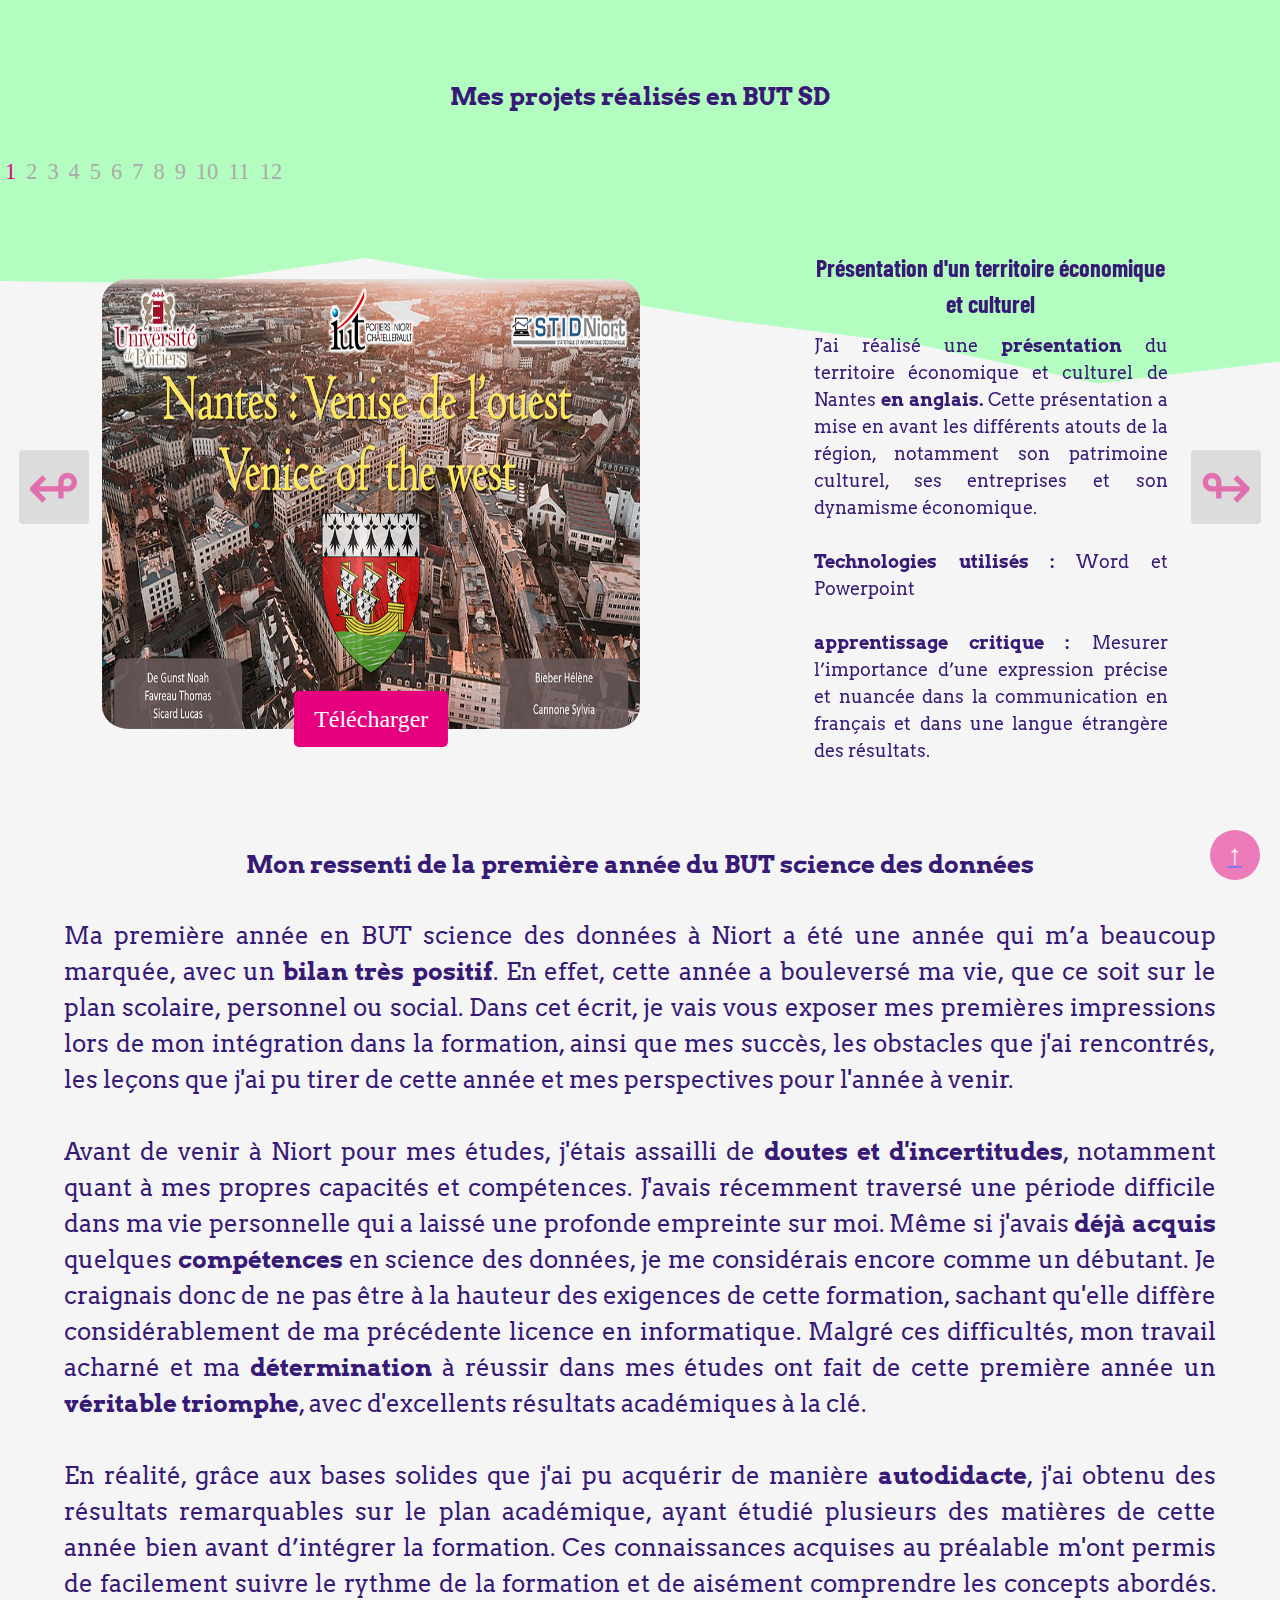
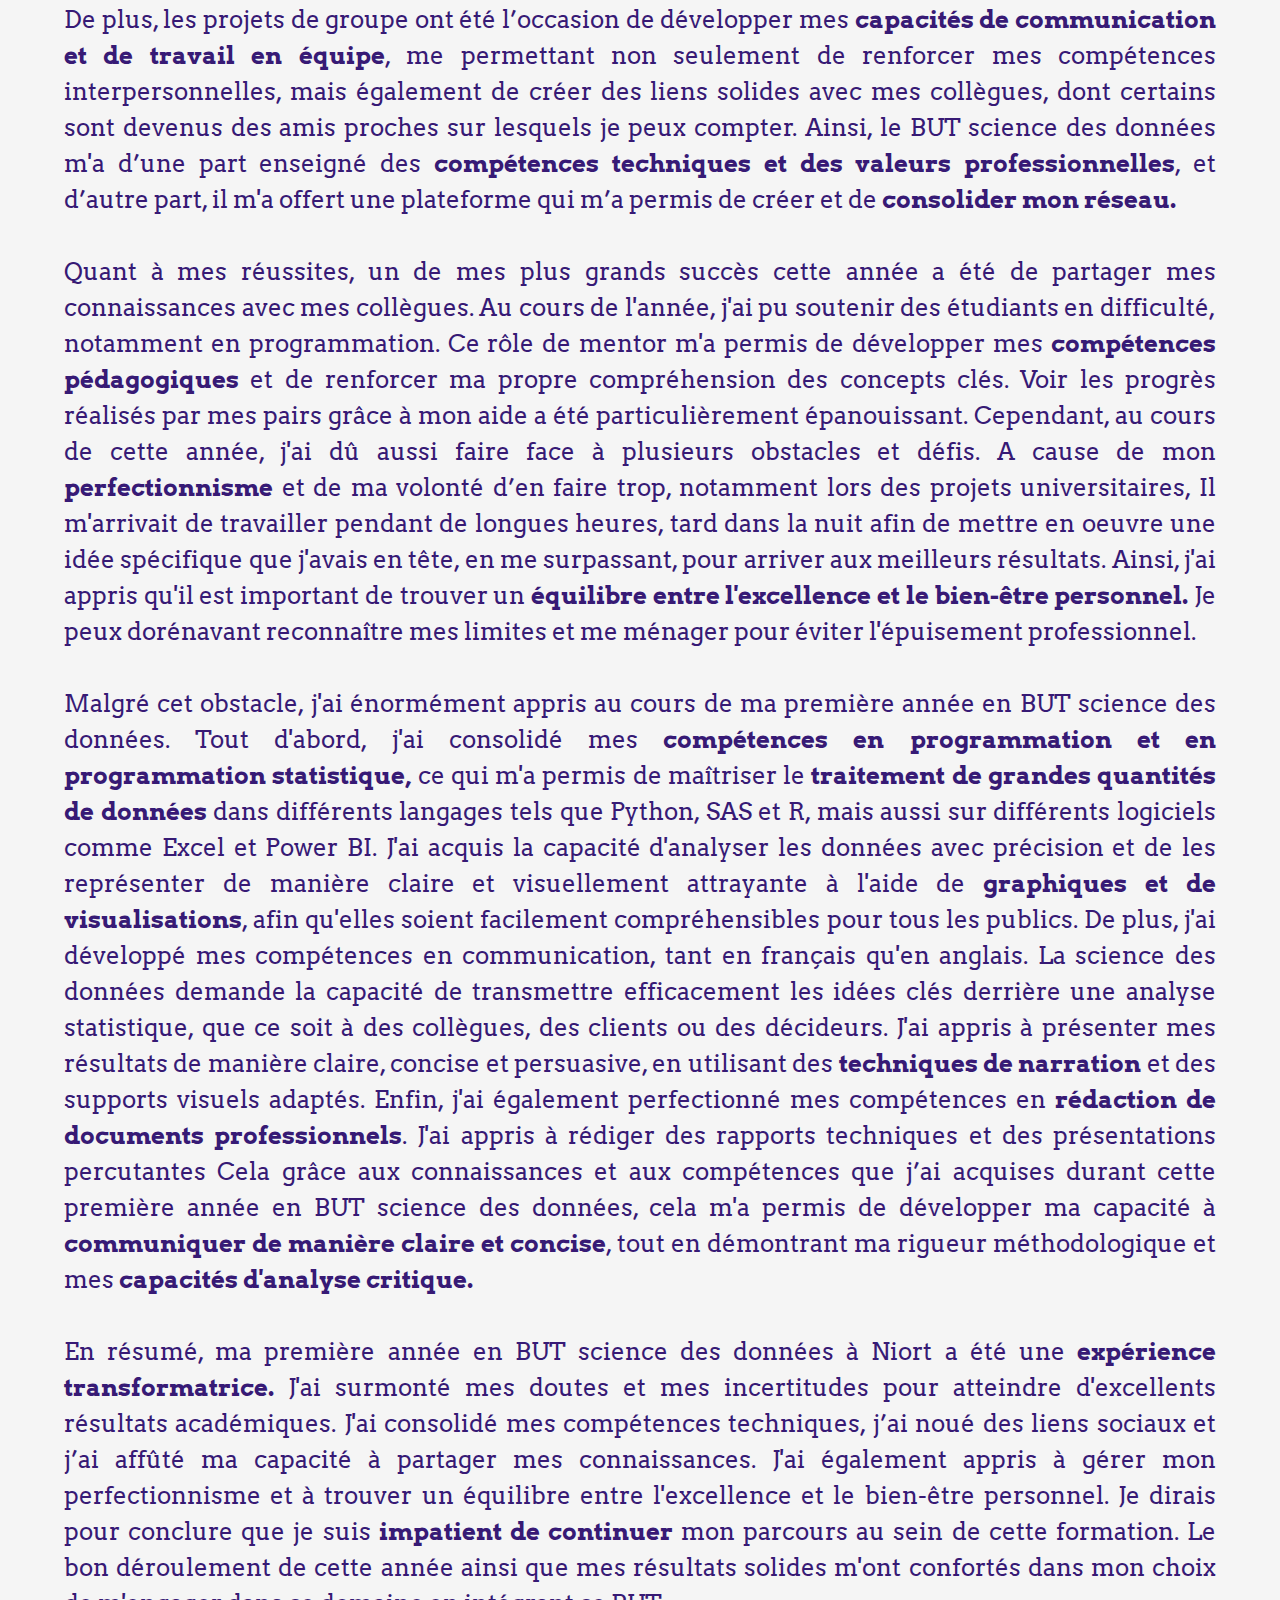
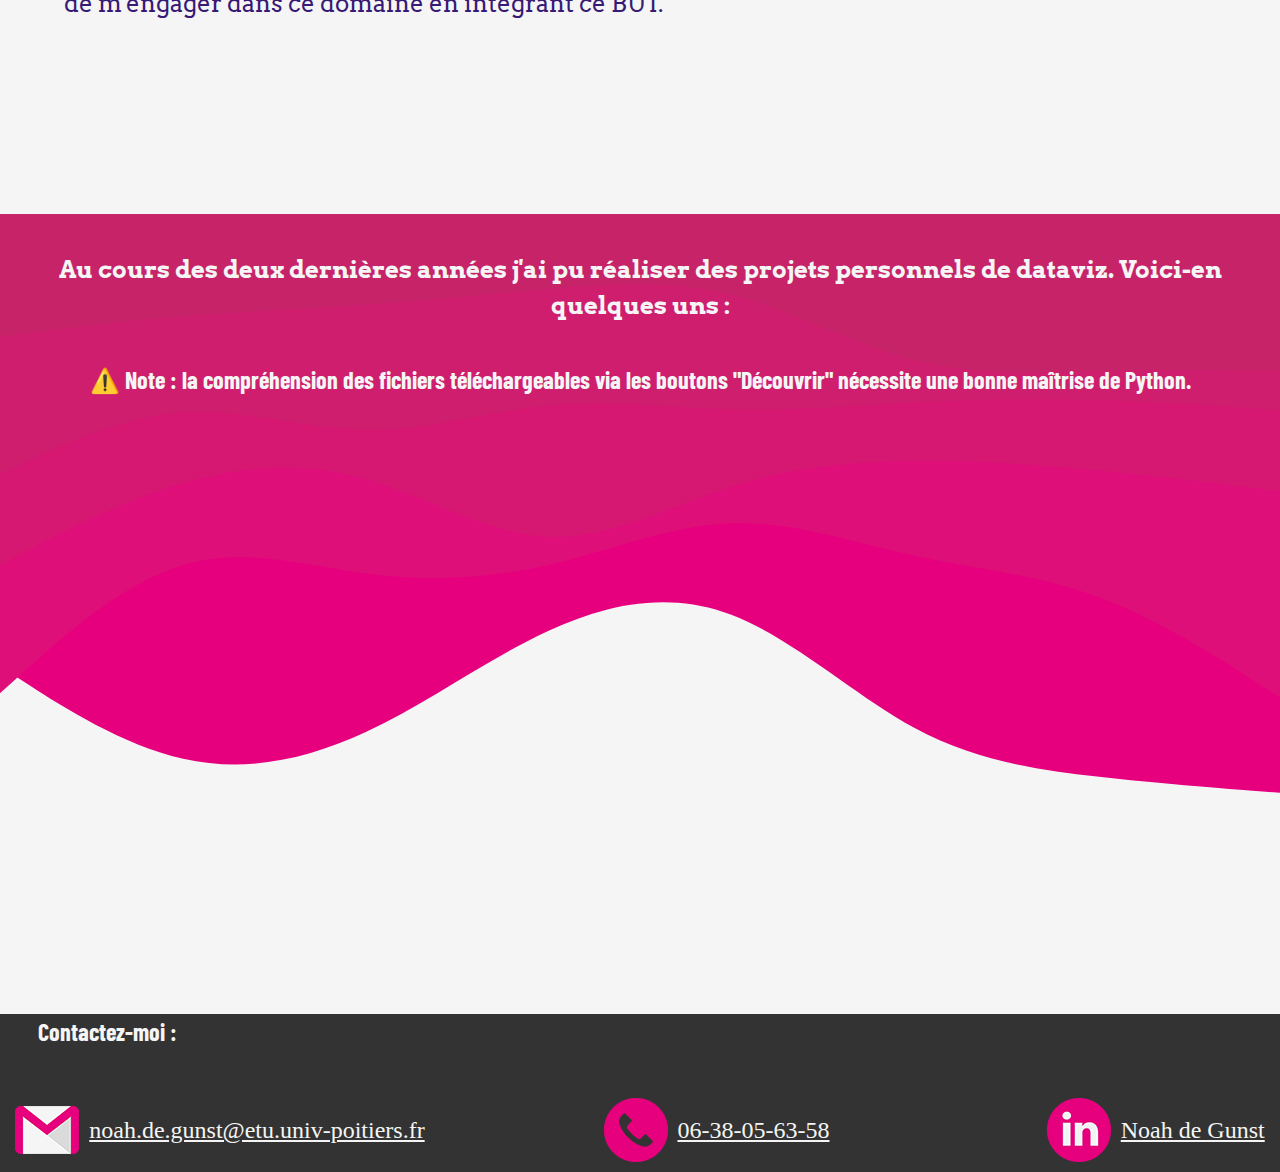
<file: annee1/page.html>
<!DOCTYPE html>
<html lang="fr">
<head>
    <meta charset="UTF-8">
    <title>Première année</title>
    <link rel="stylesheet" type="text/css" href="./../style.css">
	<link rel="icon" href="./../logo-favicon.png" type="image/x-icon">
    <link rel="preconnect" href="https://fonts.googleapis.com">
	<link rel="preconnect" href="https://fonts.gstatic.com" crossorigin>
	<link href="https://fonts.googleapis.com/css2?family=Dancing+Script:wght@400;500;700&display=swap" rel="preconnect">
	<script defer src="./../scripts/scroll-animation.js"></script>
	<script src="./../scripts/slideshow.js" defer></script>
	<script src="./../scripts/followMouse.js" defer></script>
	<script  src="./../scripts/sliderButton.js" defer></script>
	<script src="./../scripts/scroll-animation-submenu.js" defer></script>
</head>
<body>
	<div class="bg_green">
		<div class="head">
			<div class="scrollmenu">
			  <ul class="menulist">
				<li class="menulink"><a href="./../accueil.html">A propos de moi</a></li>
				<li class="menulink dropdown">
				  <a href="./page.html" class="dropbtn">Première année de BUT SD</a>
				  <div class="dropdown-content">
					<a href="#SAE" class="scroll-link">Projets universitaires</a>
					<a href="#annee1" class="scroll-link">Ressenti de la première année</a>
					<a href="#projetsperso" class="scroll-link">Projets personnels</a>
				  </div>
				</li>
				<li class="menulink dropdown">
					<a href="./../annee2/page.html" class="dropbtn">Deuxième année de BUT SD</a>
					<div class="dropdown-content">
						<a href="./../annee2/page.html#stage">Stage en Finlande</a>
						<a href="./../annee2/page.html#SAE2">Projets universitaires</a>
						<a href="./../annee2/page.html#annee2">Ressenti de l'année</a>
						<a href="./../annee2/page.html#projetsperso2-anchor">Projets personnels</a>
					</div>
				</li>
				<li class="menulink dropdown">
					<a href="./../annee3/page.html" class="dropbtn">Troisième année de BUT SD</a>
					<div class="dropdown-content">
						<a href="./../annee3/page.html#alternance">Mon Alternance</a>
						<a href="./../annee3/page.html#SAE3">Mes projets</a>
						<a href="./../annee3/page.html#annee3">Ressenti de l'année</a>
					</div>
				</li>
				<li class="menulink"><a class="button" href="./../cv.pdf">Télécharger mon CV</a></li>
			  </ul>
			</div>
		  </div>



	<section class="STID" id ="SAE">
		<H1>Mes projets réalisés en BUT SD</H1>

		<section class="carousel-wrapper">
			<div class="carousel" data-carousel>
				<button class="carousel-button prev" data-carousel-button="prev"> &#8619;</button>
				<button class="carousel-button next" data-carousel-button="next">&#8620;</button>
				<div class="slide-container">
					<ul data-slides>
						<li class="slide" data-active>
							<img src="./images/nantes.png" class="slide-image" alt="Présentation de Nantes">
							<div class="download-container">
								<a href="./fichiers/Présentation Nantes.pptx" download>Télécharger</a>
							  </div>
							<div class="slide-text">
								<h3>Présentation d'un territoire économique et culturel</h3>
								<p class="responsive-hide">J'ai réalisé une <b>présentation </b> du territoire économique et culturel de Nantes <b>en anglais.</b>
									Cette présentation a mise en avant les différents atouts de la région, notamment son patrimoine
									culturel, ses entreprises et son dynamisme économique. <br> <br>
									<b>Technologies utilisés : </b> Word et Powerpoint <br> <br>
									<b>apprentissage critique : </b> 
									Mesurer l’importance d’une expression précise et nuancée dans la communication en français et dans une langue
									étrangère des résultats.</p>
							</div>
					</li>					
					<li class="slide">
						<img src="./images/JsonACSV.png" class="slide-image" alt="Json à csv">
						<div class="download-container">
							<a href="./fichiers/transformerJsonToCsv.html" download>Télécharger</a>
						  </div>
						<div class="slide-text">
						  <h3>Gestion de fichiers</h3>
						  <p class="responsive-hide">J'ai créé un outil pour  <b>convertir des fichiers JSON en CSV</b>, ce qui a mis en valeur mes 
							compétences en informatique telles que la <b>maîtrise de la syntaxe des langages de programmation. </b> <br> <br>
							<b>Technologies utilisés : </b> Python, Jupyter Notebook, Pandas et Numpy <br> <br>
							<b>apprentissages critiques </b> : 
							<ul class="responsive-hide apprentisages">

								<li> Comprendre les structures algorithmiques de base et leur contexte d’usage. </li>
								<li>Réaliser que les sources de données ont des caractéristiques propres à considérer (variation, précision, mise à jour...).</li>
							</ul>
							</p>


						  </p>
						  
						</div>
					  </li>

					  <li class="slide">
						<img src="./images/TauxCroissanceVillePlotly.png" class="slide-image" alt="production en entreprise">
						<div class="download-container">
							<a href="./fichiers/La Seine Saint Denis de Gunst.pdf" download>Télécharger</a>
						  </div>
						<div class="slide-text">
						  <h3>Apprendre en situation la production de données en entreprise</h3>
						  <p class="responsive-hide">Ceci est une présentation d'une <b>analyse de données exploratoire </b> simple portant sur la population de la Seine-Saint-Denis sous forme de pdf<br> <br>
							<b>Technologies utilisés : </b> Python (Pandas, Numpy, Matplotlib, Seaborn et Plotly) et Word <br> <br>
							<b>apprentissages critiques : </b> 
							<ul class="responsive-hide apprentisages"> 
								<li> Identifier l’importance de contextualiser ses données.</li>
								<li> Comprendre les intérêts de la data visualisation et de l’infographie </li>								</li>
						</ul></p>

						  </p>
						  
						</div>
					  </li>

					  
					  <li class="slide">
						<img src="./images/questionnaire.png" class="slide-image" alt="questionnaire">
						<div class="download-container">
							<a href="./fichiers/Word questionnaire.pdf" download>Télécharger</a>
						  </div>
						<div class="slide-text">
						  <h3>Mise en œuvre d'une enquête</h3>
						  <p class="responsive-hide">Grâce à mes compétences acquises en cours, j'ai réalisé le <b>questionnaire d'une enquête </b> destiné aux étudiants afin de mieux connaître leurs habitudes quant au repas du midi.<br> <br>
							<b>Technologies utilisés : </b> Le sphinx <br> <br>
							<b>apprentissages critiques : </b> 
							<ul class="responsive-hide apprentisages"> 
								<li> Identifier l’importance de contextualiser ses données.</li>
								<li> Mesurer l’importance d’une expression précise et nuancée dans la communication en français. </li>								
						</ul></p>

						  </p>
						  
						</div>
					  </li>


					  <li class="slide">
						<img src="./images/analyse données.png" class="slide-image" alt="Analyse de données">
						<div class="download-container">
							<a href="./fichiers/SAE analyse exploratoire Chassé de Gunst.pdf" download>Télécharger</a>
						  </div>
						<div class="slide-text">
						  <h3>Tableau de données et analyse exploratoire simple</h3>
						  <p class="responsive-hide">Compte rendu des résultats d'une étude mené portant sur les étudiants niortais et l'utilisation de leurs portables. <br> <br>
							<b>Technologies utilisés : </b> Word et le Sphinx <br> <br>
							<b>apprentissages critiques : </b> 
							<ul class="responsive-hide apprentisages"> 
								<li> Comprendre l’intérêt des synthèses numériques et graphiques pour décrire une variable statistique.</li>
								<li> l’importance de mettre en évidence des résultats clés par l’utilisation d’indicateurs pertinents.</li>
						</ul></p>

						  </p>
						  
						</div>
					  </li>

					  <li class="slide">
						<img src="./images/reporting.gif" class="slide-image" alt="Json à csv">
						<div class="download-container">
							<a href="./fichiers/reporting Bonneau de Gunst.zip" download>Télécharger</a>
						  </div>
						<div class="slide-text">
						  <h3>Création d'un réporting</h3>
						  <p class="responsive-hide">Création d'un reporting permettant à un <b>étudiant en science des données </b> d'entrer ses notes
							pour que le logiciel <b>calcule précisément sa moyenne pondérée pour chacune des trois compétences. </b>
							Le logiciel indiquera alors si l'élève passe en deuxième année ou non. <br> <br>
							<b>Technologies utilisés : </b> Excel et VBA <br> <br>
							<b>apprentissages critiques : </b> 
							<ul class="responsive-hide apprentisages"> 
								<li> Connaître la syntaxe des langages et savoir l’utiliser.</li>
								<li> l’importance de mettre en évidence des résultats clés par l’utilisation d’indicateurs pertinents.</li>
						</ul></p>						  
						</div>
					  </li>

					  <li class="slide">
						<img src="./images/BDR.png" class="slide-image" alt="base de données">
						<div class="download-container">
							<a href="./fichiers/concep et imp BDR.zip" download>Télécharger</a>
						  </div>
						<div class="slide-text">
						  <h3>Conception et implémentation d'une base de données</h3>
						  <p class="responsive-hide">Création d'une <b>interface graphique </b>permettant de créer et alimenter une base de données
							puis d'exécuter des <b>requêtes SQL </b>sur cette base de données. <br> <br>
							<b>Technologies utilisés : </b> Python (Tkinter et Pandas) et SQL <br> <br>
							<b>apprentissages critiques : </b> 
							<ul class="responsive-hide apprentisages"> 
								<li> Correctement interpréter et prendre en compte le besoin du commanditaire ou du client.</li>
								<li> Réaliser que les sources de données ont des caractéristiques propres à considérer.</li>
								<li>Prendre conscience de l’intérêt de la programmation.</li>
						</ul></p>						  
						</div>
					  </li>

					  <li class="slide">
						<img src="./images/régression données réelles.png" class="slide-image" alt="base de données">
						<div class="download-container">
							<a href="./fichiers/Rapport SAE regression linéaire de Gunst.pdf" download>Télécharger</a>
						  </div>
						<div class="slide-text">
						  <h3>Régression linéaire sur données réelles</h3>
						  <p class="responsive-hide">J'ai effectué une <b>prédiction des prix</b> de maisons situés en Nouvelle-Aquitaine
							en utilisant mes cours de <b> régression linéaire</b> et un <b>arbre de décision.</b> <br> <br>
							<b>Technologies utilisés : </b> Python et R <br> <br>
							<b>apprentissages critiques : </b> 
							<ul class="responsive-hide apprentisages"> 
								<li>Prendre conscience de l’intérêt de la programmation.</li>
								<li>Mesurer l’importance de mettre en évidence des résultats clés par l’utilisation d’indicateurs pertinents.</li>
								<li>Comprendre l’intérêt des synthèses numériques et graphiques pour décrire une variable statistique.</li>
						</ul></p>						  
						</div>
					  </li>

					  <li class="slide">
						<img src="./images/indicateurs de performances.png" class="slide-image" alt="concours dataviz">
						<div class="download-container">
							<a href="./fichiers/SAE indicateurs perfo.pdf" download>Télécharger</a>
						  </div>
						<div class="slide-text">
						  <h3>Construction et présentation d’indicateurs de performances</h3>
						  <p class="responsive-hide"> Afin de mettre en valeurs mes <b>compétences en économie et en gestion </b>,
							j'ai été mené à analyser l'évolution de la comptabilité du laboratoire science et nature. </b> <br> <br>
							
							<b>Technologies utilisés : </b> Excel et Word <br> <br>
							<b>apprentissages critiques : </b>
							<ul class="responsive-hide apprentisages"> 
								<li>Mesurer l’importance de mettre en évidence des résultats clés par l’utilisation d’indicateurs pertinents.</li>
								<li>Comprendre l’intérêt des synthèses numériques et graphiques pour décrire une variable statistique.</li>
							</ul></p>						  
						</div>
					  </li>
						
					  <li class="slide">
						<img src="./images/echantillonage.png" class="slide-image" alt="base de données">
						<div class="download-container">
							<a href="./fichiers/rapport echantillonage de Gunst.pdf" download>Télécharger</a>
						  </div>
						<div class="slide-text">
						  <h3>Echantillonnage et estimation</h3>
						  <p class="responsive-hide">J'ai effectué une <b>estimation de la population </b>de la région Normande en tirant 
							un <b>échantillon</b>  de communes. <br> <br>
							<b>Technologies utilisés : </b> R, Excel et SAS <br> <br>
							<b>apprentissages critiques : </b> 
							<ul class="responsive-hide apprentisages"> 
								<li>Prendre conscience de l’intérêt de la programmation.</li>
								<li>Mesurer l’importance de mettre en évidence des résultats clés par l’utilisation d’indicateurs pertinents.</li>
								<li>Comprendre l’intérêt des synthèses numériques et graphiques pour décrire une variable statistique.</li>
						</ul></p>						  
						</div>
					  </li>

					  <li class="slide">
						<img src="./images/concours dataviz.png" class="slide-image" alt="concours dataviz">
						<div class="download-container">
							<a href="./fichiers/CONCOURS DATAVIZ - Julian Noah Victor Quentin AxelD.pdf" download>Télécharger</a>
						  </div>
						<div class="slide-text">
						  <h3>concours Dataviz</h3>
						  <p class="responsive-hide">Lors du concours dataviz, j'ai crée un dashboard interactif à partir de données de la SNCF. Le dataviz a été classé <b>premier du departement science des données de Niort. </b> <br> <br>
							
							<b>Technologies utilisés : </b> Power BI <br> <br>
							<b>apprentissages critiques : </b>
							<ul class="responsive-hide apprentisages"> 
								<li>Comprendre les intérêts de la data visualisation et de l’infographie.</li>
								<li>Mesurer l’importance de mettre en évidence des résultats clés par l’utilisation d’indicateurs pertinents.</li>
						</ul></p>						  
						</div>
					  </li>

					  <li class="slide">
						<img src="./images/reporting et dataviz.png" class="slide-image" alt="concours dataviz">
						<div class="download-container">
							<a href="./fichiers/SAE Chasse Dagnaud de Gunst Shaaban.zip" download>Télécharger</a>
						  </div>
						<div class="slide-text">
						  <h3>Analyse de données, Reporting et Datavisualisation</h3>
						  <p class="responsive-hide">Le dernier projet de première année de BUT Science des données était un projet de groupe. En appliquant la <b>méthode scrum</b>,
							nous avons créées une application <b>facilitant le recrutement du groupe IMA.  </b> <br> <br>
							
							<b>Technologies utilisés : </b> Excel et VBA <br> <br>
							<b>apprentissages critiques : </b>
							<ul class="responsive-hide apprentisages"> 
								<li>Correctement interpréter et prendre en compte le besoin du commanditaire ou du client.</li>
								<li>Comprendre les intérêts de la data visualisation et de l’infographie.</li>
								<li>Lors de la restitution des résultats, mesurer l’importance d’expliciter également la démarche suivie.</li>
								<li>Mesurer l’importance de mettre en évidence des résultats clés par l’utilisation d’indicateurs pertinents.</li>
						</ul></p>						  
						</div>
					  </li>
					</ul>
				</div>
				<div class="page-numbers">
				  </div>
			</div>
		</section>
	</section>
</div>

<section id="annee1">

	<h1>Mon ressenti de la première année du BUT science des données</h1>


	<p>
		Ma première année en BUT science des données à Niort a été une année qui m’a 
		beaucoup marquée, avec un <b>bilan très positif</b>.
		En effet, cette année a bouleversé ma vie, que ce soit sur le plan scolaire, 
		personnel ou social. Dans cet écrit, je vais vous exposer mes premières impressions lors de mon intégration dans la formation,
		ainsi que mes succès, les obstacles que j'ai rencontrés, les leçons que j'ai pu tirer de cette année et mes perspectives 
		pour l'année à venir.

		<br> <br>

		Avant de venir à Niort pour mes études, j'étais assailli de <b>doutes et d'incertitudes</b>,
		notamment quant à mes propres capacités et compétences. 
		J'avais récemment traversé une période difficile dans ma vie personnelle qui a laissé une profonde empreinte  sur moi.
		Même si j'avais <b>déjà acquis</b> quelques <b>compétences</b> en science des données, 
		je me considérais encore comme un débutant. Je craignais donc de ne pas être à la hauteur des exigences de cette formation,
		sachant qu'elle diffère considérablement de ma précédente licence en informatique. Malgré ces difficultés, 
		mon travail acharné et ma <b>détermination</b> à réussir dans mes études ont fait de cette première année 
		un <b>véritable triomphe</b>, avec d'excellents résultats académiques à la clé.

		<br> <br>

		En réalité, grâce aux bases solides que j'ai pu acquérir de manière <b>autodidacte</b>, 
		j'ai obtenu des résultats remarquables sur le plan académique, ayant étudié plusieurs des matières de cette 
		année bien avant d’intégrer la formation. Ces connaissances acquises au préalable m'ont permis de facilement suivre 
		le rythme de la formation et de aisément comprendre les concepts abordés. 
		De plus, les projets de groupe ont été l’occasion de développer  mes <b>capacités de communication
		et de travail en équipe</b>, me permettant non seulement de renforcer mes compétences interpersonnelles, 
		mais également de créer des liens solides avec mes collègues, dont certains sont devenus des amis proches sur 
		lesquels je peux compter. Ainsi, le BUT science des données m'a d’une part enseigné des <b>compétences techniques et des 
		valeurs professionnelles</b>, et d’autre part, 
		il m'a offert une plateforme qui m’a permis de créer et de <b>consolider mon réseau.</b>  

		<br><br>

		Quant à mes réussites, un de mes plus grands succès cette année a été de partager mes connaissances avec mes collègues. 
		Au cours de l'année, j'ai pu soutenir des étudiants en difficulté, notamment en programmation. 
		Ce rôle de mentor m'a permis de développer mes <b>compétences pédagogiques</b> 
		et de renforcer ma propre compréhension des concepts clés. 
		Voir les progrès réalisés par mes pairs grâce à mon aide a été particulièrement épanouissant. 
		Cependant, au cours de cette année, j'ai dû aussi faire face à plusieurs obstacles et défis. 
		A cause de mon <b>perfectionnisme</b> et de ma volonté d’en faire trop, notamment lors des projets universitaires, 
		Il m'arrivait de travailler pendant de longues heures, tard dans la nuit afin de mettre en oeuvre une idée 
		spécifique que j'avais en tête, en me surpassant, pour arriver aux meilleurs résultats. 
		Ainsi, j'ai appris qu'il est important de trouver un <b>équilibre entre l'excellence et le bien-être personnel.</b> 
		Je peux dorénavant reconnaître mes limites et me ménager pour éviter l'épuisement professionnel.

		<br> <br>

		Malgré cet obstacle, j'ai énormément appris au cours de ma première année en BUT science des données. 
		Tout d'abord, j'ai consolidé mes <b>compétences en programmation et en programmation statistique, </b>
		ce qui m'a permis de maîtriser le <b>traitement de grandes quantités de données</b> dans différents langages tels que 
		Python, SAS et R, mais aussi sur différents logiciels comme Excel et Power BI. 
		J'ai acquis la capacité d'analyser les données avec précision et de les représenter de manière claire et visuellement 
		attrayante à l'aide de <b>graphiques et de visualisations</b>, afin qu'elles soient facilement compréhensibles pour tous les publics. De plus, j'ai développé mes compétences en communication, tant en français qu'en anglais.
		La science des données demande la capacité de transmettre efficacement les idées clés derrière une analyse statistique, 
		que ce soit à des collègues, des clients ou des décideurs. J'ai appris à présenter mes résultats de manière claire, 
		concise et persuasive, en utilisant des <b>techniques de narration</b> et des supports visuels adaptés. Enfin, j'ai également 
		perfectionné mes compétences en <b>rédaction de documents professionnels</b>. J'ai appris à rédiger des rapports techniques</b> et des 
		présentations percutantes Cela grâce aux connaissances et aux compétences que j’ai acquises durant cette première année en BUT science des données,
		cela m'a permis de développer ma capacité à <b>communiquer de manière claire et concise</b>, tout en démontrant ma rigueur méthodologique et mes <b>capacités d'analyse critique.</b>

		<br><br>

		En résumé, ma première année en BUT science des données à Niort a été une <b>expérience transformatrice.</b> 
		J'ai surmonté mes doutes et mes incertitudes pour atteindre d'excellents résultats académiques.
		J'ai consolidé mes compétences techniques, j’ai noué des liens sociaux et j’ai affûté ma capacité à partager mes 
		connaissances. J'ai également appris à gérer mon perfectionnisme et à trouver un équilibre entre l'excellence et le bien-être personnel.
		Je dirais pour conclure que je suis <b>impatient de continuer</b> mon parcours au sein de cette formation. 
		Le bon déroulement de cette année ainsi que mes résultats solides m'ont confortés dans mon choix de 
		m'engager dans ce domaine en intégrant ce BUT.
		  

	</p>
	
</section>






<section id="projetsperso" >

	<h1>Au cours des deux dernières années j'ai pu réaliser des projets personnels de dataviz. Voici-en quelques uns :</h1>
	<h4 style="color: #f5f5f5;">⚠️ Note : la compréhension des fichiers téléchargeables via les boutons "Découvrir" nécessite une bonne maîtrise de Python.</h4>

	<div class="project-cards">
	<div class = "card-container">
		<div class = "card reveal">
		  <div class = "card-image">
				<img href = "#" src ="./images/stroke.png">
					
		  </div>
		  <h3>AVC</h3>
		  <div class = "card-content">

			<p>J'ai étudié la corrélation entre le risque d'AVC et certains comorbidités tel que les problèmes de coeur
				afin de concevoir un modèle permettant de prédire si quelqu'un est susceptible de faire un AVC.
			</p>
			<div class="download-container">
				<a href="./fichiers/stroke.html" download>Découvrir</a>
			  </div>
		  </div>
		</div>
		<div class = "card reveal">
			<div class = "card-image">
			  <img src ="./images/covid.png">
			</div>
			<h3>COVID</h3>
			<div class = "card-content">
			  
			  <p>Durant la période du COVID, il était nécessaire d'analyser des données liés à la pandémie. J'ai donc cartographier
				différents statistiques lié au COVID-19.
			  </p>
			  <div class="download-container">
				<a href="./fichiers/covid.html" download>Découvrir</a>
			  </div>
			</div>
		  </div>   
		  <div class = "card reveal">
			<div class = "card-image">
			  <img src ="./images/FIFA.png">
			</div>
			<h3>FIFA</h3>
			<div class = "card-content">
			  
			  <p>Etant fan de football et du jeu FIFA, j'ai analysé les différents statistiques liés aux joueurs présents dans le jeu.
			  </p>
			  <div class="download-container">
				<a href="./fichiers/FIFA.html" download>Découvrir</a>
			  </div>
			</div>
		  </div>      
	  </div>
	  </div>

</section>

	<a href="#" class="slider-button"></a>
	<footer class="footer">

		<h3>Contactez-moi :</h3>

		<div class="footer-wrapper">
		<div class ="footer-column">
			
			<a href="mailto:noah.de.gunst@etu.univ-poitiers.fr">
				<img src="./../images/icones/gmail.png" alt="e-mail"> 
				<span>noah.de.gunst@etu.univ-poitiers.fr</span>
			</a>

		</div>

		<div class ="footer-column">
			
			<a href="tel:0632056358">
				<img src="./../images/icones/phone.png" alt="phone"> 
				<span>06-38-05-63-58</span>
			</a>

		</div>
		<div class ="footer-column">
			
			<a href="https://www.linkedin.com/in/noah-de-gunst-663b00209/">
				<img src="./../images/icones/linkedin.png" alt="linkedin">
				<span>Noah de Gunst</span>
			</a>
		</div>
		</div>
	</footer>
</body>
</html>
</file>
<file: style.css>
@import url('https://fonts.googleapis.com/css2?family=Barlow+Condensed:ital,wght@1,600&display=swap');
@import url('https://fonts.googleapis.com/css2?family=Arvo:wght@700&display=swap');
@import url('https://fonts.googleapis.com/css2?family=Arvo&display=swap');
@import url('https://fonts.googleapis.com/css2?family=Barlow+Semi+Condensed:wght@600&display=swap');
* {
  margin: 0;
  padding: 0;
  border: 0;
  outline: 0;
  font-size: 100%;
  vertical-align: baseline;
  background: transparent;
}

body {
  font: 24px/1.5 "Playfair", serif;
  background-color: #f5f5f5;
  text-align: justify;
}

head{
	 background-color: #b4fdc0;
}
div.scrollmenu {
  overflow: visible;
  white-space: nowrap;
  text-align: center;
  font-size: 22px;
  background-color: #b4fdc0;
  position: relative;
  font-family: 'Barlow Semi Condensed', sans-serif;
}

div.scrollmenu ul {
  margin: 0;
  padding: 0;
  display: flex;
  justify-content: space-between; /* Changed from center to evenly distribute */
}

div.scrollmenu li {
  list-style: none;
}

div.scrollmenu li a {
  color: #371a75;
  font-weight: bold;
}

div.scrollmenu a {
  display: inline-block;
  color: white;
  text-align: center;
  background-color: #b4fdc0;
  text-decoration: none;
  padding: 15px;
}

div.scrollmenu a:hover {
  border-radius: 50%;
  z-index: 1;
}

div.scrollmenu li {
  flex: 1; /* Added to evenly space the items */
  padding: 0 5px; /* Adjusted padding for spacing */
}

.dropdown-content {
  display: none;
  position: absolute;
  background-color: #b4fdc0;
  box-shadow: 0px 8px 16px 0px rgba(0, 0, 0, 0.2);
  border-radius: 5%;
  white-space: normal;
  left: 0;
  right: 0;
  margin: auto;
  max-width: fit-content;
  animation: fadeInDown 0.5s;
}

.dropdown-content a {
  color: black;
  padding: 12px 16px;
  text-decoration: none;
  display: block;
}

.dropdown-content a:hover {
  background-color: #f1f1f1;
}

div.scrollmenu .dropdown {
  position: relative;
}

div.scrollmenu .dropdown:hover .dropdown-content {
  display: block;
  position: absolute;
  left: 0;
  top: 100%;
  white-space: normal;
  transition: 0.5s ease-in-out;
}


@media (max-width: 768px) {
  

  div.scrollmenu {
    white-space: normal;
    text-align: center;
    font-size: 22px;
    background-color: #b4fdc0;
    position: relative;
    padding-bottom: 10px;
  }

  div.scrollmenu ul {
    display: inline-block;
    text-align: center;
    white-space: nowrap;
    margin: 0;
    padding: 0;
    overflow-x: auto;
  }

  div.scrollmenu li {
    display: inline-block;
    padding: 0 10px;
  }
  
  .dropdown-content {
    display: none;
  }

  div.scrollmenu .dropdown:hover .dropdown-content {
    display: none;
  }
}


.Banner{
	display: grid;
	align-items: center;
  justify-items: center;
	background-color: #b4fdc0;
  z-index: 1;
  padding-bottom: 20px;
}


.profile-pic {
  margin: 25px 50px 25px 100px;
  border-radius: 50%;
  grid-column: 1/2;
}

.typewriter{
	grid-column: 2/2;
}

H5{
  margin-left: 5%;
  margin-right: 5%;
  text-align: center;
  margin-bottom: 5%;
}

@media (max-width: 768px) {
  *{
    overflow-x: hidden;
  }
  .Banner {
    flex-direction: column;
  }

  .profile-pic {
    margin-right: 0;
    margin-bottom: 20px;
  }


}

@media (max-width: 1500px){
.typewriter	{
	width: 	93%;
}
}
.typewriter h1 {
  color: #53565a;
  font-weight: 	bold;	
  font-size: 20px;
  overflow: hidden; /* Ensures the content is not revealed until the animation */
  border-right: .15em solid 	#009ccf; /* The typwriter cursor */
  white-space: nowrap; /* Keeps the content on a single line */
  margin: 0 auto; /* Gives that scrolling effect as the typing happens */
  letter-spacing: .15em; /* Adjust as needed */
  animation: 
    typing 3.5s steps(40, end),
    blink-caret .75s step-end infinite;

}

@media (max-width: 2000px){
  .typewriter	{
    width: 	93%;
  }
  .typewriter h1 {
    color: #53565a;
    font-weight: 	bold;	
    font-size: 20px;
    overflow: hidden; /* Ensures the content is not revealed until the animation */
    border-right: .15em solid 	#009ccf; /* The typwriter cursor */
    white-space: nowrap; /* Keeps the content on a single line */
    margin: 0 auto; /* Gives that scrolling effect as the typing happens */
    letter-spacing: .15em; /* Adjust as needed */
    animation: 
      typing 3.5s steps(40, end),
      blink-caret .75s step-end infinite;
  
  }
  }


@media (max-width: 2500px){
  .typewriter	{
    width: 	78%;
  }
  .typewriter h1 {
    color: #53565a;
    font-weight: 	bold;	
    font-size: 25px;
    overflow: hidden; /* Ensures the content is not revealed until the animation */
    border-right: .15em solid 	#009ccf; /* The typwriter cursor */
    white-space: nowrap; /* Keeps the content on a single line */
    margin: 0 auto; /* Gives that scrolling effect as the typing happens */
    letter-spacing: .15em; /* Adjust as needed */
    animation: 
      typing 3.5s steps(40, end),
      blink-caret .75s step-end infinite;
  
  }
  }


/* The typing effect */
@keyframes typing {
  from { width: 0 }
  to { width: 100% }
}

/* The typewriter cursor effect */
@keyframes blink-caret {
  from, to { border-color: transparent }
  50% { border-color: 	#e6007e; }
}

.fade-in-image { animation: fadeInLeft 3.5s; }


@keyframes fadeInLeft {
  0% { opacity: 0; }
  100% { opacity: 1; }
}

@keyframes fade-in {
  to {
    opacity: 1;
    transform: none;
  }
}


.menulist {
	list-style: none;
  z-index: 1;
}

.menulist li {
	text-align: center;
	opacity: 0;
	animation: fadeIn-down 1s ease-in both;
  z-index: 1;
}


.menulist li:nth-child(2) {
  z-index: 1;
	animation-delay: 1s;
}
.menulist li:nth-child(3) {
  z-index: 1;
	animation-delay: 2s;
}

.menulist li:nth-child(4) {
  z-index: 1;
	animation-delay: 3s;
}

.menulink a{
  transition: all 0.5s ease;
}

.menulink a:hover{
  color: #560fee;
}

@keyframes fadeIn-down {
	from {
		opacity: 0;
		transform: translate3d(0, -20%, 0);
	}
	to {
		opacity: 1;
		transform: translate3d(0, 0, 0);
	}
}

div.scrollmenu .dot {
  width: 6px;
  height: 6px;
  background: #fddb3a;
  border-radius: 50%;
  opacity: 0;
  -webkit-transform: translateX(30px);
  transform: translateX(30px);
  -webkit-transition: all 0.2s ease-in-out;
  transition: all 0.2s ease-in-out;
}

div.scrollmenu a:nth-child(1):hover ~ .dot {
  -webkit-transform: translateX(30px);
  transform: translateX(30px);
  -webkit-transition: all 0.2s ease-in-out;
  transition: all 0.2s ease-in-out;
  opacity: 1;
}

div.scrollmenu a:nth-child(2):hover ~ .dot {
  -webkit-transform: translateX(110px);
  transform: translateX(110px);
  -webkit-transition: all 0.2s ease-in-out;
  transition: all 0.2s ease-in-out;
  opacity: 1;
}

div.scrollmenu a:nth-child(3):hover ~ .dot {
  -webkit-transform: translateX(200px);
  transform: translateX(200px);
  -webkit-transition: all 0.2s ease-in-out;
  transition: all 0.2s ease-in-out;
  opacity: 1;
}

@media (max-width: 768px) {


  .Banner {
    display: flex;
    flex-direction: column;
    align-items: center;
  }

  .profile-pic {
    margin-right: 0;
    margin-bottom: 20px;
  }

  .typewriter {
    width: 75%;
    text-align: center;
  }

  .typewriter h1 {
    font-size: 20px;
  }

  div.scrollmenu {
    white-space: normal;
    overflow-x: scroll;
    overflow-x: auto;
    text-align: center;
    font-size: 22px;
    background-color: #b4fdc0;
    position: relative;
    padding-bottom: 10px;
  }

  div.scrollmenu ul {
    display: inline-block;
    text-align: center;
    white-space: nowrap;
    margin: 0;
    padding: 0;
    overflow-x: auto;
  }

  div.scrollmenu li {
    display: inline-block;
    padding: 0 10px;
  }
}

@media(max-width: 480px){
  .typewriter {
    width: 50%;
    text-align: center;
  }
  .typewriter h1{
    font-size: 12px;
  }
}

div.scrollmenu a {
  padding: 10px;
}

.spacer{
	aspect-ratio: 900/50;
	width: 100%;
	background-repeat: no-repeat;
	background-position: center;
	background-size: cover;
}

.wave{
	background-image: url('./images/svg/wave.svg');
  background-repeat: no-repeat;
  background-size: cover;
}



H1, H2, H3,H4{
	text-align: center;
	color: #333333;
	margin-bottom: 3%;
}

hr{
	width: 50%;
	height:5px;
	border: none;
	background: #ffcd00;
  
}

.breakline{
  margin: 0 auto;
  margin-bottom: 2%;
}


.tableArtistes {
  width: 100%;
  height: 500px;
  display: flex;
  justify-content: center;
  align-items: center;
  text-align: center;
  margin-bottom: 10%;
}

.artiste {
 	width: 33%;
 	height: 300px;
 	padding-right: 1%;
 
}

.reveal {
  animation: fadeOutDown 0.5s ease-out;
  opacity: 0;
}

.reveal.active{
  opacity: 1;
}

.active.eminem{
  animation: fadeInLeft 1s ease-in-out;
}

.active.kendrick{
  animation: fadeInDown 1s ease-in-out;
}

.active.jcole{
  animation: fadeInDown 1s ease-in-out;
}

.artist_picture{
  	border-radius: 50%;
  	text-align: center;
  	width: 60%;
}

.citation{
  font-size: 1.7rem;
	font-family: 'Dancing Script', cursive;
	font-weight: 400;
}


.keyboard-wrapper{
  display: flex;
  align-items: center ;
  justify-content: center ;
  min-height: 100vh;
  background-image: url('./images/svg/blob.svg');
  background-repeat: no-repeat;
  background-size: cover;
}
.keyboard{

  width: 780px;
  border-radius: 20px ;
  padding: 35px 40px; 
  background: #b4fdc0;

}

.piano-keys{
  display: flex;
  margin-top: 40px;
}

.piano-keys .key{
  cursor: pointer;
  user-select: none;
  list-style: none;
  position: relative;
  color:#a2a2a2a2;
  text-transform: uppercase;
}

.piano-keys .white {
  width: 70px;
  height: 230px;
  border-radius: 8px;
  border: 1px solid #000000;
  background: linear-gradient(#ffffff 96%, #eeeeee 4%);
}

.piano-keys .white:active {
  box-shadow: inset -5px 5px 20px rgba(0,0,0, 0.2);
  background: linear-gradient(to bottom, #ffffff 0%, #eeeeee 100%);

}

.piano-keys .black {
  width: 44px;
  height: 140px;
  margin : 0 -22px 0 -22px;
  z-index: 2;
  border-radius: 0 0 5px 5px;
  background: linear-gradient(#333333, #000000);
}

.piano-keys .black:active {
  box-shadow: inset -5px 5px 10px rgba(255,255,0255, 0.1);
  background: linear-gradient(to bottom, #000000, #434343);

}

.piano-keys span{
  position: absolute;
  bottom: 20px;
  width: 100%;
  font-size: 1.13rem;
  text-align: center;
}

.keyboard-header{
  color : #b2b2b2;
  display:flex;
  align-items: center;
  justify-content: space-between;
}

.keyboard-header h2{
  font-size: 1.6rem;
}

.keyboard-header .column{
  display: flex;
  align-items: center;
}

.keyboard-header .column span{
  font-weight: 500;
  margin-right: 15px;
  font-size: 1.19rem;
}
.active.keyboard{
  animation: fadeInDown 2s ease-in-out;
}

.volume-slider input{
  accent-color: #e6007e;
  outline: none;
}

.keys-checkbox input{
  width: 60px;
  height: 30px;
  appearance: none;
  position: relative;
  border-radius:30px;
  cursor: pointer;
  background: #a2a2a2a2;
}

.keys-checkbox input::before{
  content: "";
  height: 20px;
  width: 20px;
  top: 50%;
  left: 5px;
  border-radius: inherit;
  position: absolute;
  background: #e6007e;
  transform: translateY(-50%);
  transition: all 0.3s ease;

}

.keys-checkbox input:checked::before{
  left:  35px;
  background: #e6007e;
}

.hide span{
  display: none;

}

.chess{
  margin-top: 5%;
  	justify-content: center;
  	background-image: url('./../images/accueil/chess background.svg');
    background-repeat: no-repeat;
    background-size: auto;
  background-size: cover;

}

.chess h5{
  margin-top: 25px;
}

.daily_puzzle{
	width: 400px; 
	height: 560px;
 	display: block;
 	padding-left: 5%;
  border: 0;
  overflow-y: hidden;
  margin-bottom: 5%;
}

.slider-button {
  position: fixed;
  bottom: 20px;
  right: 20px;
  width: 50px;
  height: 50px;
  background-color: #e6007e;
  border-radius: 50%;
  opacity: 0.5;
  transition: opacity 0.3s ease;
}

.slider-button:hover {
  opacity: 1;
}

.slider-button:before {
  content: '\2191';
  display: block;
  text-align: center;
  font-size: 28px;
  line-height: 50px;
  color: #fff;
  text-decoration: none;
}




#SAE{
	background-color: #b4fdc0;
  margin-top: 2%;
}


.bg_green{
  background-color: #b4fdc0;
}
.carousel-wrapper{
  background-image: url('./images/svg/projets stid.svg');
  background-repeat: no-repeat;
  background-size: cover;
}
.carousel > ul {
  margin: 0;
  padding: 0;
  list-style: none;
}

.carousel{
  width: 80vw;
  height: 70vh;
  z-index: 3;
  pointer-events: none;
}

.slide {
  
  display: flex;
  flex-direction: row;
  position:  absolute;
  align-items: center;
  inset: 0;
  opacity: 0;
  margin-left: 8%;
  margin-right: 8%;
  transition: 200ms opacity ease-in-out;
  
  
}
.slide[data-active]{
  opacity:1;
  z-index: 2;
  
}





.slide-image {
  margin-top: 10%;
  display: block;
  width: 50%;
  height: 50%;
  border-radius: 5%;
  pointer-events: all;
}


#TEM {
  width: 30%;
  height: 30%;
}

.slide-text {
  margin-top: 8%;
  width: 50%;
  padding-left: 20px;
  padding-right: 10px;
  pointer-events: none;
}

.slide-text h3 {
  margin-top: 8%;
  color: #371A75
}
.slide-text p {
  font-size: 18px;
  color: #371A75
}
.slide-text li {
  font-family: 'Arvo', serif;
  font-size: 18px;
  color: #371A75
}


.carousel-button{
  position : absolute;
  background : none;
  border : none;
  font-size: 4rem;
  top: 50%;
  
  transform: translateY((-50%));
  color: rgba(230, 0, 126,0.5);
  cursor: pointer;
  border-radius: .25rem;
  padding: 0 .5rem;
  background-color: rgba(0,0,0, 0.1);
  pointer-events: all;
}

.carousel-button:hover,
.carousel-button:focus{
  color: #e6007e;
  background-color: rgba(0,0,0, 0.2);
}

.carousel-button:focus{
  outline: 1px solid black;
}



.carousel-button.next{
  right : 1.2rem
}

.carousel-button.prev{
  left : 1.2rem;
  z-index: 3;
}

.page-numbers {
  justify-content: center;
  margin-top: 10px;
  margin-right: 55%;
  transition: 200ms opacity ease-in-out;
}

.page-numbers span {
  margin: 0 5px;
  font-size: 1.4rem;
  color: #aaa;
  cursor: pointer;
}

.page-numbers span.active {
  color: #e6007e;
}


@media (max-width: 768px) {
  .carousel {
    width: 90vw;
  }

  .slide {
    margin-left: 5%;
    margin-right: 5%;
  }

  .slide-image {
    width: 80%;
    margin-top: 8%;
  }

  .slide-text {
    width: 70%;
    margin-top: 8%;
  }
  .responsive-hide {
    display: none;
  }
  .carousel-button{
    background-color: rgba(0,0,0, 0.5);
  }

}


@media (max-width: 1000px) {
  .slide-image {
    width: 80%;
    margin-top: 5%;
  }

  .slide-text {
    width: 90%;
    padding-left: 0;
    margin-top: 5%;
    text-align: center;
  }
  .responsive-hide {
    display: none;
  }
}


.download-container {
  position: relative;
  margin-top: 50%;
  left: -25%;
  transform: translateX(-50%);
  text-align: center;
  pointer-events: all;
}

.download-container3 {
  position: absolute;
  text-align: center;
  margin-top: 5%;
  margin-left: 33%;
  pointer-events: all;
}

.download-container3 a {
  display: inline-block;
  padding: 10px 20px;
  border-radius: 5px;
  background-color: #e6007e;
  color: #fff;
  text-decoration: none;
  transition: all 0.5s ease;
}

.download-container3 a:hover {
  background-color: #fff;
  color: #e6007e;
}

.project-cards .download-container{
  margin-top: 7%;
  left:50%;
  position: relative;
  
}

.download-container a {
  display: inline-block;
  padding: 10px 20px;
  border-radius: 5px;
  background-color: #e6007e;
  color: #fff;
  text-decoration: none;
  transition: all 0.5s ease;
}

.download-container a:hover {
  background-color: #fff;
  color: #e6007e;
}

@media (max-width: 768px) {
  .carousel-wrapper .download-container{
    margin-top: 40%;
    margin-left: 0%;
  }
}

.project-cards .download-container a:hover{
  background-color: #b4fdc0;
  color: fff;
}

#annee1 {
  margin: 5%;
  padding-bottom: 10%;
}



#projetsperso{
  background-image: url('./images/svg/projets\ perso.svg');
  background-repeat: no-repeat;
  background-size: cover;
  color: #f5f5f5;
  background-repeat: no-repeat;
  text-align: center;
  background-size: cover;
  min-height : 800px; 
  overflow-x: hidden;
  
}

#projetsperso h1, #projetsperso h4{
  color: #f5f5f5 !important;
  margin-top: 3%;
}




.card-container {
  
  width : 100%;
  display : flex;
  text-align: center;
  align-items : center;
  justify-content : center;
  padding : 30px;  
  
  overflow-x: hidden;
}

.card-container .card {
  max-width: 400px;
  height : 250px;  
  background-color : #fff;
  margin : 30px 10px;
  padding : 20px 15px;
  
  display : flex;
  
  flex-direction : column;
  box-shadow : 0 5px 20px rgba(0,0,0,0.5);
  transition : 0.3s ease-in-out;
  border-radius : 15px;
}

.card-container .card:hover {
  height : 525px;    
}

.card-container .card .card-image {
  position : relative;
  top : -10%;
  box-shadow : 0 5px 20px rgba(0,0,0,0.2);
  z-index : 1;
}

.card-container .card .card-image img{
  max-width: 100%;
  border-radius: 15px;
}

.card-container .card .card-content{
  
  font-size: 18px;
  text-align: center !important;
  color : #111;
  
  visibility : hidden;
  opacity : 0;
  transition : 0.3s ease-in-out;
}

.card-container .card:hover .card-content {
  text-align: center !important;
  visibility : visible;
  opacity : 1;
  transition-delay: 0.2s;
 
}

.active.card{
  animation: fadeInLeft 0.5s ease-in-out;
  animation-fill-mode: both;
}

.card:nth-child(1) {
  animation-delay: 1s;
}

.card:nth-child(2) {
  animation-delay: 0.5s;
}

.card:nth-child(3) {
  animation-delay: 0s;
}

@media (max-width: 768px) {

  .card-container .card .card-content {
    text-align: center !important;
    visibility : visible;
    opacity : 1;
    transition-delay: 0.2s;
   
  }

  .card-container .card .card-content p {
    text-align: center !important;
  display: none;
   
  }

  .card-container .card:hover {
    height : 250px;    
  }

  #projetsperso{
    min-height: fit-content;
  }
  #annee1{
    background-image: none;
  }
}


.footer {
  
  background-color: #333333;
  width: 100%;
  margin: 0%;
  
}

.footer h3{
  color : #f5f5f5 ;
  margin-left:3%;
  text-align: left;
}

.footer-wrapper{
  display: flex;
  
  margin-left: 5%;
  margin: 0;
  justify-content: space-evenly;
  width: 100%;
}
.footer-column {
  flex: 0 0 auto;
  padding: 10px;
  
}
.footer-column:nth-child(2) {
  margin-left: 12%; 
}

.footer-column:nth-child(3) {
  margin-left: 15%; 
}




.footer-column a {
  display: flex;
  align-items: center;
  color: #f5f5f5;
  transition: filter 0.3s ease-in-out;
}

.footer-column a img {
  margin-right: 10px;

}

.footer-column a:hover {
  filter: contrast(200%) brightness(110%);

}

.footer-column a span {
  display: inline-block;
}

.apprentisages{
  margin-left: 5%;
}
H1, H2{
  font-family: 'Arvo', serif;
  color: #371A75
}

H3, H4, H5 {
  font-family: 'Barlow Condensed', sans-serif;
  color: #371A75
}

p{
  font-family: 'Arvo', serif;
  color: #371A75
}


@keyframes fadeInRight {
  from {
    opacity: 0;
    transform: translateX(300px);
  }
  to {
    opacity: 1;
  }
}

@keyframes fadeInLeft {
  from {
    opacity: 0;
    transform: translateX(-300px);
  }
  to {
    opacity: 1;
  }
}


@keyframes fadeInDown {
  from {
    opacity: 0;
    transform: translateY(-100px);
  }
  to {
    opacity: 1;
  }
}

@keyframes fadeOutDown {
  from {
    opacity: 1;
    
  }
  to {
    transform: translateY(-100px);
    opacity: 0;
  }
}

/* deuxième année */


#container {
  position: absolute;

  right: 0;
   /* Adjust the width to take up 50% of the screen */
  height: 100%; /* Ensure full height */
  z-index: -1;

}
#stage{
  width: 100%;
  height: 60vh;
  top:0;
  background-image: url('./annee2/images/globe-bg.svg') !important;
  z-index: 1;
  position: relative;
  background-repeat: no-repeat;
  background-size: cover;

}


#globeAndText{
  display: flex;
}

#stageText{
  margin-top: 5%;
  margin-left: 2%;
  width: 50%;
}


/* projet perso cards */



#projetsperso2 {
  display: flex;
  margin-top: -3%;
  position: relative;
  justify-content: space-between;
  align-items: flex-start;
  padding: 50px;
}

#projetsperso2 .card-container {

  width: 100%;
  display: flex;
  align-items: center;
  text-align: center;
  justify-content: center;
  padding: 30px;  
  overflow-x: hidden;
}

#projetsperso2 .card {
  position: relative;
  width: 24rem;
  height: 36rem;
  margin: 0 10px;
  border-radius: 10px;
  overflow: hidden;
  color: white;
  box-shadow: 0 10px 30px 5px rgba(0, 0, 0, 0.2);
}

#projetsperso2 .card img {
  position: absolute;
  object-fit: cover;
  width: 100%;
  height: 100%;
  top: 0;
  left: 0;
  opacity: 0.8;
  transition: opacity .3s ease-out;
  z-index: 1;
}

#projetsperso2 .card::before {
  content: "";
  position: absolute;
  top: 0;
  left: 0;
  width: 100%;
  height: 100%;
  background-color: #f5f5f5;
  opacity: 0;
  transition: opacity .3s ease-in;
  z-index: 2;
}

#projetsperso2 .card:hover::before {
  opacity: 0.6;
}

#projetsperso2 .card h2,
#projetsperso2 .card p,
#projetsperso2 .card a {
  position: absolute;
  z-index: 3;
}

#projetsperso2 .card h2 {
  bottom: 30%;
  left: 5px;
  margin: 0;
  margin-bottom: 10% !important;
  font-weight: bold;
  text-transform: uppercase;
  transition: bottom .3s ease-out, left .3s ease-out;
}

#projetsperso2 .card p {
  margin-top: 10;
  bottom: 20%;
  left: 30px;
  max-width: calc(100% - 60px);
  padding: 10px;
  opacity: 0;
  transition: opacity .3s ease-out;
}

#projetsperso2 .card a {
  bottom: 10px;
  margin-bottom: 5%;
  opacity: 0;

  cursor: pointer;
  text-decoration: none;
  transition: opacity .3s ease-out;
}

#projetsperso2 .card:hover h2 {
  bottom: 300px;
  transition: bottom .3s ease-out;
}

#projetsperso2 .card:hover p,
#projetsperso2 .card:hover a {
  opacity: 1;
  transition: opacity .3s .1s ease-in;
}



#projetsperso2 hr {
  margin: 0 auto 5% auto;
}

#projetsperso2 .material-symbols-outlined {
  vertical-align: middle;
}

/* bouton projets perso 2 */

.btn-projetsperso2-container {
  display: flex;
  justify-content: center;
  align-items: center; /* Optional: centers vertically */
}


.btn-projetsperso2-container a {
  color: #371A75;
}

.btn-projetsperso2 {
  display: inline-block;
  margin-top: 5%;
  padding: 10px 20px;
  text-decoration: none;
  color: #ffffff;
  background-color: #e6007e;
  border-radius: 25px;
  transition: background-color 0.3s ease;
  font-family: 'Arvo', serif;
  font-weight: bold;
}

.btn-projetsperso2:hover {
  background-color: #b4fdc0;
}

.btn-projetsperso2 span {
  display: inline-block;
  transition: transform 0.3s ease;
}

.btn-projetsperso2:hover span {
  transform: translateX(5px);
}

.besoin-margin{
  text-align: center;
  margin-left: 20% !important;
}

#annee2{
  margin-left: 5%;
  margin-right: 5%;
  margin-bottom: 5%;
}
#annee3{
  overflow: hidden;
  text-align: justify;
  margin-bottom: 5%;
  background-color: #f5f5f5;


}

#annee3 p, #annee3 h2{
  margin-left: 25%;
  margin-right: 25%;
}
/* SAE Deuxième année */
#bigger-SAE2{
  background-image: url('./annee2/images/bg-sae.svg');
  background-repeat: no-repeat;
  background-size: cover;
  background-position: center top 30%;
  margin: 0;

}
#SAE2 {
  background-image: url('./annee2/images/bg-sae.svg');
  background-repeat: no-repeat;
  background-size: cover;
  background-position: center top 30%;
  margin: 2%;
  padding: 0;
  position:sticky;
  border-radius: 5px;
  box-sizing: border-box;
  min-height: 130vh;
  display: grid;
  place-items: center;
  overflow: hidden;
}

main {
  top: -40%;
  position: relative;
  width: 100%;
  height: 100%;
  box-shadow: 0 3px 10px rgba(0,0,0,0.3);
}

.item {
  width: 200px;
  height: 300px;
  list-style-type: none;
  position: absolute;
  top: 50%;
  transform: translateY(-50%);
  z-index: 1;
  background-position: center;
  background-size: cover;
  border-radius: 20px;
  box-shadow: 0 20px 30px rgba(255,255,255,0.3) inset;
  transition: transform 0.1s, left 0.75s, top 0.75s, width 0.75s, height 0.75s;
  border-radius: 5px; 
  &:nth-child(1), &:nth-child(2) {
    left: 0;
    top: 0;
    width: 100%;
    height: 100%;
    transform: none;
    border-radius: 0;
    box-shadow: none;
    opacity: 1;
  }

  &:nth-child(3) { left: 50%; }
  &:nth-child(4) { left: calc(50% + 220px); }
  &:nth-child(5) { left: calc(50% + 440px); }
  &:nth-child(6) { left: calc(50% + 660px); opacity: 0; }
}

.content {
  width: min(45vw,550px);
  position: absolute;
  top: 50%;
  left: 3rem;
  transform: translateY(-50%);
  opacity: 0;
  display: none;

  & .title {
    text-transform: uppercase;
  }

  & .description {
    line-height: 1.7;
    margin: 1rem 0 1.5rem;
    font-weight: 100;
    font-size: 1rem;
  }
  & li{
    font-size: 1rem;
    font-weight: 100;
    color: #371a75;
  }

  & a {
    width: fit-content;
    background-color: rgba(0,0,0,0.1);
    color: #371A75;
    font-family: 'Barlow Condensed', sans-serif;
    position: relative;
    right: -75%;
    text-decoration: none;
    border: 2px solid #371A75;
    border-radius: 0.25rem;
    padding: 0.75rem;
    cursor: pointer;
  }
}

.item:nth-of-type(2) .content {
  display: block;
  animation: show 0.75s ease-in-out 0.3s forwards;
}

@keyframes show {
  0% {
    filter: blur(5px);
    transform: translateY(calc(-50% + 75px));
  }
  100% {
    opacity: 1;
    filter: blur(0);
  }
}

.nav {
  position: absolute;
  bottom: 2rem;
  left: 50%;
  transform: translateX(-50%);
  z-index: 5;
  user-select: none;

  & .btn {
    background-color: rgba(255,255,255,0.5);
    color: rgba(0,0,0,0.7);
    border: 2px solid rgba(0,0,0,0.6);
    margin: 0 0.25rem;
    padding: 0.75rem;
    border-radius: 50%;
    cursor: pointer;

    &:hover {
      background-color: rgba(255,255,255,0.3);
    }
  }
}

@media (width > 650px) and (width < 900px) {
  .content {
    & .title        { font-size: 1rem; }
    & .description  { font-size: 0.7rem; }
    & button        { font-size: 0.7rem; }
  }
  .item {
    width: 160px;
    height: 270px;

    &:nth-child(3) { left: 50%; }
    &:nth-child(4) { left: calc(50% + 170px); }
    &:nth-child(5) { left: calc(50% + 340px); }
    &:nth-child(6) { left: calc(50% + 510px); opacity: 0; }
  }
}

@media (width < 650px) {
  .content {
    & .title        { font-size: 0.9rem; }
    & .description  { font-size: 0.65rem; }
    & button        { font-size: 0.7rem; }
  }
  .item {
    width: 130px;
    height: 220px;

    &:nth-child(3) { left: 50%; }
    &:nth-child(4) { left: calc(50% + 140px); }
    &:nth-child(5) { left: calc(50% + 280px); }
    &:nth-child(6) { left: calc(50% + 420px); opacity: 0; }
  }
}

.content{
  background-color: rgba(245, 245, 245, .8);
  padding: 2%;
  font-family: 'Arvo', serif;
  font-weight: 200;
}

#annee2 hr{
  margin: 5% auto 5% auto;
}


/******* Annee 3 *****/

#imageAndText {
  display: flex;
  flex-direction: row; /* Assure l’alignement horizontal */
  align-items: flex-start; /* Optionnel : aligne en haut */
}

#alternanceText {
  margin-top: 5%;
  margin-right: 2%; /* changé de right à left pour que l’espace soit entre l’image et le texte */
  margin-left: 2%;
  margin-bottom: 7%;
  width: 50%;
}

#alternanceText h1 {
  margin-top: 5%;

}

#SAE3 body {
  -webkit-font-smoothing: antialiased;
  min-width: 1200px;
}

#SAE3 .grid {
  padding: 60px;
  margin: 0 auto;
  max-width: 1500px;
  margin-bottom: 100%;
}

#SAE3 .grid--item {
  position: relative;
  margin-top: -90px;
  margin-right: 5px;
  margin-left: 5px;
  width: calc(33.33% - 10px);
  float: left;
  transition: all 0.5s;
  overflow: hidden;
  -webkit-clip-path: polygon(50% 0, 100% 25%, 100% 75%, 50% 100%, 0 75%, 0 25%);
  clip-path: polygon(50% 0, 100% 25%, 100% 75%, 50% 100%, 0 75%, 0 25%);
  -webkit-shape-outside: polygon(50% 0, 100% 25%, 100% 75%, 50% 100%, 0 75%, 0 25%);
}

#SAE3 .grid--item:before {
  display: block;
  padding-top: 112.5%;
  content: '';
}

#SAE3 .grid--item:nth-child(1),
#SAE3 .grid--item:nth-child(2) {
  margin-top: 0;
}

#SAE3 .grid--item:nth-child(7n - 1),
#SAE3 .grid--item:nth-child(1) {
  margin-left: 255px;
}

#SAE3 .img {
  position: absolute;
  top: 0;
  right: 0;
  bottom: 0;
  left: 0;
  background-position: center center;
  background-size: cover;
  overflow: hidden;
  -webkit-clip-path: polygon(50% 0, 100% 25%, 100% 75%, 50% 100%, 0 75%, 0 25%);
  clip-path: polygon(50% 0, 100% 25%, 100% 75%, 50% 100%, 0 75%, 0 25%);
}

#SAE3 .img:before,
#SAE3 .img:after {
  position: absolute;
  top: 0;
  right: 0;
  bottom: 0;
  left: 0;
  content: '';
  opacity: 0;
  transition: opacity 0.5s;
}



#SAE3 .img:after {
  background: linear-gradient(to top, transparent, rgba(0, 0, 0, 0.5), transparent);
}

#SAE3 .container {
  position: absolute;
  font-family: 'Barlow Semi Condensed', sans-serif;
  top: 50%;
  left: 50%;
  width: 100%;
  opacity: 0;
  text-align: center;
  color: white;
  text-shadow: 1px 1px 3px rgba(0,0,0,0.7);
  will-change: transform;
  backface-visibility: hidden;
  transform: translate(-50%, -50%) scale(2);
  transition: all 0.5s;
  -webkit-shape-outside: polygon(50% 0, 100% 25%, 100% 75%, 50% 100%, 0 75%, 0 25%);
  shape-outside: polygon(50% 0, 100% 25%, 100% 75%, 50% 100%, 0 75%, 0 25%);
}
#SAE3 h3, #SAE3 p{
  padding: 0 10%; /* Adds horizontal padding (left and right) */
  color: #FAF9F6;
  text-shadow: 1px 1px 3px rgba(0,0,0,0.7);
}


#SAE3 li p {
  list-style: inside;
  margin: 0;
  padding: 0 10%; /* Adds horizontal padding (left and right) */
  font-size: 11px;
  color: rgb(255, 255, 255);
  text-shadow: 1px 1px 3px rgba(0,0,0,0.7);
  letter-spacing: 0.1em;
  line-height: 1.6;
  text-align: justify; /* Justifies the text */
}

#SAE3 .desc {
  margin: 1em 0 0;
  padding: 0 10%;
  font-family: 'Barlow Semi Condensed', sans-serif;
  letter-spacing: 0.1em;
  text-transform: uppercase;
  font-weight: bold;
  font-size: 11px;
  line-height: 1.5;

}

#SAE3 .grid--item:hover .img:before,
#SAE3 .grid--item:hover .img:after,
#SAE3 .grid--item:hover .container {
  opacity: 1;
}

#SAE3 .grid--item:hover .container {
  transform: translate(-50%, -50%) scale(1);
}

#alternance{
	background-image: url('./annee3/images/acceuil-bg.svg');
  background-repeat: no-repeat;
  background-size: cover;
}


/* Book */


.poeme ::before,
.poeme ::after {
	content: "";
}



.poeme ul {
	margin: 0;
	padding: 0;
	list-style: none;
}

.poeme a {
	color: #2c3e50;
	text-decoration: none;
}

.poeme .btn {
	display: inline-block;
	text-transform: uppercase;
	border: 5px solid #e6007e;
	margin-top: 100px; 
	font-size: 0.7em;
	font-weight: 700;
  margin-left:25%;
	padding: 0.1em 0.4em;
	text-align: center;
	-webkit-transition: color 0.3s, border-color 0.3s;
	-moz-transition: color 0.3s, border-color 0.3s;
	transition: color 0.3s, border-color 0.3s;
}

.poeme.btn:hover {
	border-color: #e6007e;
	color: #e6007e;
}

/* basic grid, only for this demo */

.poeme.align {
	clear: both;
	margin: 90px auto 20px;
	width: 100%;
	max-width: 1170px;
	text-align: center;
}

.align > li {
	width: 500px;
	min-height: 300px;
	display: inline-block;
	margin: 30px 20px 30px 30px;
	padding: 0 0 0 60px;
	vertical-align: top;
}

.book {
	position: relative;
	width: 160px; 
	height: 220px;
  left: 140%;
	-webkit-perspective: 1000px;
	-moz-perspective: 1000px;
	perspective: 1000px;
	-webkit-transform-style: preserve-3d;
	-moz-transform-style: preserve-3d;
	transform-style: preserve-3d;
}

/*
	2. background & color
*/

/* HARDCOVER FRONT */
.hardcover_front li:first-child {
	background-color: #eee;
	-webkit-backface-visibility: hidden;
	-moz-backface-visibility: hidden;
	backface-visibility: hidden;
}

/* reverse */
.hardcover_front li:last-child {
	background: #fffbec;
}

/* HARDCOVER BACK */
.hardcover_back li:first-child {
	background: #fffbec;
}

/* reverse */
.hardcover_back li:last-child {
	background: #fffbec;
}

.book_spine li:first-child {
	background: #eee;
}
.book_spine li:last-child {
	background: #333;
}

/* thickness of cover */

.hardcover_front li:first-child:after,
.hardcover_front li:first-child:before,
.hardcover_front li:last-child:after,
.hardcover_front li:last-child:before,
.hardcover_back li:first-child:after,
.hardcover_back li:first-child:before,
.hardcover_back li:last-child:after,
.hardcover_back li:last-child:before,
.book_spine li:first-child:after,
.book_spine li:first-child:before,
.book_spine li:last-child:after,
.book_spine li:last-child:before {
	background: #999;
}

/* page */

.page > li {
	background: -webkit-linear-gradient(left, #e1ddd8 0%, #fffbf6 100%);
	background: -moz-linear-gradient(left, #e1ddd8 0%, #fffbf6 100%);
	background: -ms-linear-gradient(left, #e1ddd8 0%, #fffbf6 100%);
	background: linear-gradient(left, #e1ddd8 0%, #fffbf6 100%);
	box-shadow: inset 0px -1px 2px rgba(50, 50, 50, 0.1), inset -1px 0px 1px rgba(150, 150, 150, 0.2);
	border-radius: 0px 5px 5px 0px;
}

/*
	3. opening cover, back cover and pages
*/

.hardcover_front {
	-webkit-transform: rotateY(-34deg) translateZ(8px);
	-moz-transform: rotateY(-34deg) translateZ(8px);
	transform: rotateY(-34deg) translateZ(8px);
	z-index: 100;
}

.hardcover_back {
	-webkit-transform: rotateY(-15deg) translateZ(-8px);
	-moz-transform: rotateY(-15deg) translateZ(-8px);
	transform: rotateY(-15deg) translateZ(-8px);
}

.page li:nth-child(1) {
	-webkit-transform: rotateY(-28deg);
	-moz-transform: rotateY(-28deg);
	transform: rotateY(-28deg);
}

.page li:nth-child(2) {
	-webkit-transform: rotateY(-30deg);
	-moz-transform: rotateY(-30deg);
	transform: rotateY(-30deg);
}

.page li:nth-child(3) {
	-webkit-transform: rotateY(-32deg);
	-moz-transform: rotateY(-32deg);
	transform: rotateY(-32deg);
}

.page li:nth-child(4) {
	-webkit-transform: rotateY(-34deg);
	-moz-transform: rotateY(-34deg);
	transform: rotateY(-34deg);
}

.page li:nth-child(5) {
	-webkit-transform: rotateY(-36deg);
	-moz-transform: rotateY(-36deg);
	transform: rotateY(-36deg);
}

/*
	4. position, transform & transition
*/

.hardcover_front,
.hardcover_back,
.book_spine,
.hardcover_front li,
.hardcover_back li,
.book_spine li {
	position: absolute;
	top: 0;
	left: 0;
	width: 100%;
	height: 100%;
	-webkit-transform-style: preserve-3d;
	-moz-transform-style: preserve-3d;
	transform-style: preserve-3d;
}

.hardcover_front,
.hardcover_back {
	-webkit-transform-origin: 0% 100%;
	-moz-transform-origin: 0% 100%;
	transform-origin: 0% 100%;
}

.hardcover_front {
	-webkit-transition: all 0.8s ease, z-index 0.6s;
	-moz-transition: all 0.8s ease, z-index 0.6s;
	transition: all 0.8s ease, z-index 0.6s;
}

/* HARDCOVER front */
.hardcover_front li:first-child {
	cursor: default;
	-webkit-user-select: none;
	-moz-user-select: none;
	user-select: none;
	-webkit-transform: translateZ(2px);
	-moz-transform: translateZ(2px);
	transform: translateZ(2px);
}

.hardcover_front li:last-child {
	-webkit-transform: rotateY(180deg) translateZ(2px);
	-moz-transform: rotateY(180deg) translateZ(2px);
	transform: rotateY(180deg) translateZ(2px);
}

/* HARDCOVER back */
.hardcover_back li:first-child {
	-webkit-transform: translateZ(2px);
	-moz-transform: translateZ(2px);
	transform: translateZ(2px);
}

.hardcover_back li:last-child {
	-webkit-transform: translateZ(-2px);
	-moz-transform: translateZ(-2px);
	transform: translateZ(-2px);
}

/* thickness of cover */
.hardcover_front li:first-child:after,
.hardcover_front li:first-child:before,
.hardcover_front li:last-child:after,
.hardcover_front li:last-child:before,
.hardcover_back li:first-child:after,
.hardcover_back li:first-child:before,
.hardcover_back li:last-child:after,
.hardcover_back li:last-child:before,
.book_spine li:first-child:after,
.book_spine li:first-child:before,
.book_spine li:last-child:after,
.book_spine li:last-child:before {
	position: absolute;
	top: 0;
	left: 0;
}

/* HARDCOVER front */
.hardcover_front li:first-child:after,
.hardcover_front li:first-child:before {
	width: 4px;
	height: 100%;
}

.hardcover_front li:first-child:after {
	-webkit-transform: rotateY(90deg) translateZ(-2px) translateX(2px);
	-moz-transform: rotateY(90deg) translateZ(-2px) translateX(2px);
	transform: rotateY(90deg) translateZ(-2px) translateX(2px);
}

.hardcover_front li:first-child:before {
	-webkit-transform: rotateY(90deg) translateZ(158px) translateX(2px);
	-moz-transform: rotateY(90deg) translateZ(158px) translateX(2px);
	transform: rotateY(90deg) translateZ(158px) translateX(2px);
}

.hardcover_front li:last-child:after,
.hardcover_front li:last-child:before {
	width: 4px;
	height: 160px;
}

.hardcover_front li:last-child:after {
	-webkit-transform: rotateX(90deg) rotateZ(90deg) translateZ(80px) translateX(-2px) translateY(-78px);
	-moz-transform: rotateX(90deg) rotateZ(90deg) translateZ(80px) translateX(-2px) translateY(-78px);
	transform: rotateX(90deg) rotateZ(90deg) translateZ(80px) translateX(-2px) translateY(-78px);
}
.hardcover_front li:last-child:before {
	box-shadow: 0px 0px 30px 5px #333;
	-webkit-transform: rotateX(90deg) rotateZ(90deg) translateZ(-140px) translateX(-2px) translateY(-78px);
	-moz-transform: rotateX(90deg) rotateZ(90deg) translateZ(-140px) translateX(-2px) translateY(-78px);
	transform: rotateX(90deg) rotateZ(90deg) translateZ(-140px) translateX(-2px) translateY(-78px);
}

/* thickness of cover */

.hardcover_back li:first-child:after,
.hardcover_back li:first-child:before {
	width: 4px;
	height: 100%;
}

.hardcover_back li:first-child:after {
	-webkit-transform: rotateY(90deg) translateZ(-2px) translateX(2px);
	-moz-transform: rotateY(90deg) translateZ(-2px) translateX(2px);
	transform: rotateY(90deg) translateZ(-2px) translateX(2px);
}
.hardcover_back li:first-child:before {
	-webkit-transform: rotateY(90deg) translateZ(158px) translateX(2px);
	-moz-transform: rotateY(90deg) translateZ(158px) translateX(2px);
	transform: rotateY(90deg) translateZ(158px) translateX(2px);
}

.hardcover_back li:last-child:after,
.hardcover_back li:last-child:before {
	width: 4px;
	height: 160px;
}

.hardcover_back li:last-child:after {
	-webkit-transform: rotateX(90deg) rotateZ(90deg) translateZ(80px) translateX(2px) translateY(-78px);
	-moz-transform: rotateX(90deg) rotateZ(90deg) translateZ(80px) translateX(2px) translateY(-78px);
	transform: rotateX(90deg) rotateZ(90deg) translateZ(80px) translateX(2px) translateY(-78px);
}

.hardcover_back li:last-child:before {
	box-shadow: 10px -1px 80px 20px #666;
	-webkit-transform: rotateX(90deg) rotateZ(90deg) translateZ(-140px) translateX(2px) translateY(-78px);
	-moz-transform: rotateX(90deg) rotateZ(90deg) translateZ(-140px) translateX(2px) translateY(-78px);
	transform: rotateX(90deg) rotateZ(90deg) translateZ(-140px) translateX(2px) translateY(-78px);
}

/* BOOK SPINE */
.book_spine {
	-webkit-transform: rotateY(60deg) translateX(-5px) translateZ(-12px);
	-moz-transform: rotateY(60deg) translateX(-5px) translateZ(-12px);
	transform: rotateY(60deg) translateX(-5px) translateZ(-12px);
	width: 16px;
	z-index: 0;
}

.book_spine li:first-child {
	-webkit-transform: translateZ(2px);
	-moz-transform: translateZ(2px);
	transform: translateZ(2px);
}

.book_spine li:last-child {
	-webkit-transform: translateZ(-2px);
	-moz-transform: translateZ(-2px);
	transform: translateZ(-2px);
}

/* thickness of book spine */
.book_spine li:first-child:after,
.book_spine li:first-child:before {
	width: 4px;
	height: 100%;
}

.book_spine li:first-child:after {
	-webkit-transform: rotateY(90deg) translateZ(-2px) translateX(2px);
	-moz-transform: rotateY(90deg) translateZ(-2px) translateX(2px);
	transform: rotateY(90deg) translateZ(-2px) translateX(2px);
}

.book_spine li:first-child:before {
	-webkit-transform: rotateY(-90deg) translateZ(-12px);
	-moz-transform: rotateY(-90deg) translateZ(-12px);
	transform: rotateY(-90deg) translateZ(-12px);
}

.book_spine li:last-child:after,
.book_spine li:last-child:before {
	width: 4px;
	height: 16px;
}

.book_spine li:last-child:after {
	-webkit-transform: rotateX(90deg) rotateZ(90deg) translateZ(8px) translateX(2px) translateY(-6px);
	-moz-transform: rotateX(90deg) rotateZ(90deg) translateZ(8px) translateX(2px) translateY(-6px);
	transform: rotateX(90deg) rotateZ(90deg) translateZ(8px) translateX(2px) translateY(-6px);
}

.book_spine li:last-child:before {
	box-shadow: 5px -1px 100px 40px rgba(0, 0, 0, 0.2);
	-webkit-transform: rotateX(90deg) rotateZ(90deg) translateZ(-210px) translateX(2px) translateY(-6px);
	-moz-transform: rotateX(90deg) rotateZ(90deg) translateZ(-210px) translateX(2px) translateY(-6px);
	transform: rotateX(90deg) rotateZ(90deg) translateZ(-210px) translateX(2px) translateY(-6px);
}

.page,
.page > li {
	position: absolute;
	top: 0;
	left: 0;
	-webkit-transform-style: preserve-3d;
	-moz-transform-style: preserve-3d;
	transform-style: preserve-3d;
}

.page {
	width: 100%;
	height: 98%;
	top: 1%;
	left: 3%;
	z-index: 10;
}

.page > li {
	width: 100%;
	height: 100%;
	-webkit-transform-origin: left center;
	-moz-transform-origin: left center;
	transform-origin: left center;
	-webkit-transition-property: transform;
	-moz-transition-property: transform;
	transition-property: transform;
	-webkit-transition-timing-function: ease;
	-moz-transition-timing-function: ease;
	transition-timing-function: ease;
}

.page > li:nth-child(1) {
	-webkit-transition-duration: 0.6s;
	-moz-transition-duration: 0.6s;
	transition-duration: 0.6s;
}

.page > li:nth-child(2) {
	-webkit-transition-duration: 0.6s;
	-moz-transition-duration: 0.6s;
	transition-duration: 0.6s;
}

.page > li:nth-child(3) {
	-webkit-transition-duration: 0.4s;
	-moz-transition-duration: 0.4s;
	transition-duration: 0.4s;
}

.page > li:nth-child(4) {
	-webkit-transition-duration: 0.5s;
	-moz-transition-duration: 0.5s;
	transition-duration: 0.5s;
}

.page > li:nth-child(5) {
	-webkit-transition-duration: 0.6s;
	-moz-transition-duration: 0.6s;
	transition-duration: 0.6s;
}

/*
	5. events
*/

.book:hover > .hardcover_front {
	-webkit-transform: rotateY(-145deg) translateZ(0);
	-moz-transform: rotateY(-145deg) translateZ(0);
	transform: rotateY(-145deg) translateZ(0);
	z-index: 0;
}

.book:hover > .page li:nth-child(1) {
	-webkit-transform: rotateY(-30deg);
	-moz-transform: rotateY(-30deg);
	transform: rotateY(-30deg);
	-webkit-transition-duration: 1.5s;
	-moz-transition-duration: 1.5s;
	transition-duration: 1.5s;
}

.book:hover > .page li:nth-child(2) {
	-webkit-transform: rotateY(-35deg);
	-moz-transform: rotateY(-35deg);
	transform: rotateY(-35deg);
	-webkit-transition-duration: 1.8s;
	-moz-transition-duration: 1.8s;
	transition-duration: 1.8s;
}

.book:hover > .page li:nth-child(3) {
	-webkit-transform: rotateY(-118deg);
	-moz-transform: rotateY(-118deg);
	transform: rotateY(-118deg);
	-webkit-transition-duration: 1.6s;
	-moz-transition-duration: 1.6s;
	transition-duration: 1.6s;
}

.book:hover > .page li:nth-child(4) {
	-webkit-transform: rotateY(-130deg);
	-moz-transform: rotateY(-130deg);
	transform: rotateY(-130deg);
	-webkit-transition-duration: 1.4s;
	-moz-transition-duration: 1.4s;
	transition-duration: 1.4s;
}

.book:hover > .page li:nth-child(5) {
	-webkit-transform: rotateY(-140deg);
	-moz-transform: rotateY(-140deg);
	transform: rotateY(-140deg);
	-webkit-transition-duration: 1.2s;
	-moz-transition-duration: 1.2s;
	transition-duration: 1.2s;
}

/*
	6. Bonus
*/

/* cover CSS */

.coverDesign {
	position: absolute;
	top: 0;
	left: 0;
	bottom: 0;
	right: 0;
	overflow: hidden;
	-webkit-backface-visibility: hidden;
	-moz-backface-visibility: hidden;
	backface-visibility: hidden;
}

.coverDesign::after {
	background-image: -webkit-linear-gradient( -135deg, rgba(255, 255, 255, 0.45) 0%, transparent 100%);
	background-image: -moz-linear-gradient( -135deg, rgba(255, 255, 255, 0.45) 0%, transparent 100%);
	background-image: linear-gradient( -135deg, rgba(255, 255, 255, 0.45) 0%, transparent 100%);
	position: absolute;
	top: 0;
	left: 0;
	bottom: 0;
	right: 0;
}

.coverDesign h4 {
	color: #371A75;
	font-size: 1em;
	letter-spacing: 0.05em;
	text-align: center;
	margin: 54% 0 0 0;
	text-shadow: -1px -1px 0 rgba(0,0,0,0.1);
}

.coverDesign p {
	color: #371A75;
	font-size: 1em;
	text-align: center;
	text-shadow: -1px -1px 0 rgba(0,0,0,0.1);
}

.yellow {
	background-color: #f1c40f;
	background-image: -webkit-linear-gradient(top, #f1c40f 58%, #e7ba07 0%);
	background-image: -moz-linear-gradient(top, #f1c40f 58%, #e7ba07 0%);
	background-image: linear-gradient(top, #f1c40f 58%, #e7ba07 0%);
}

.blue {
	background-color: #b4fdc0;
	background-image: -webkit-linear-gradient(top, #b4fdc0 58%, #8fce99 0%);
	background-image: -moz-linear-gradient(top, #b4fdc0 58%, #8fce99 0%);
	background-image: linear-gradient(top, #b4fdc0 58%, #8fce99 0%);
}

.grey {
	background-color: #f8e9d1;
	background-image: -webkit-linear-gradient(top, #f8e9d1 58%, #e7d5b7 0%);
	background-image: -moz-linear-gradient(top, #f8e9d1 58%, #e7d5b7 0%);
	background-image: linear-gradient(top, #f8e9d1 58%, #e7d5b7 0%);
}

/* Basic ribbon */

.ribbon {
	background: #c0392b;
	color: #fff;
	display: block;
	font-size: 0.7em;
	position: absolute;
	top: 11px;
	right: 1px;
	width: 40px;
	height: 20px;
	line-height: 20px;
	letter-spacing: 0.15em; 
	text-align: center;
	-webkit-transform: rotateZ(45deg) translateZ(1px);
	-moz-transform: rotateZ(45deg) translateZ(1px);
	transform: rotateZ(45deg) translateZ(1px);
	-webkit-backface-visibility: hidden;
	-moz-backface-visibility: hidden;
	backface-visibility: hidden;
	z-index: 10;
}

.ribbon::before,
.ribbon::after{
	position: absolute;
	top: -20px;
	width: 0;
	height: 0;
	border-bottom: 20px solid #c0392b;
	border-top: 20px solid transparent;
}

.ribbon::before{
	left: -20px;
	border-left: 20px solid transparent;
}

.ribbon::after{
	right: -20px;
	border-right: 20px solid transparent;
}


/* Media Queries */
@media screen and (max-width: 37.8125em) {
	.align > li {
		width: 100%;
		min-height: 440px;
		height: auto;
		padding: 0;
		margin: 0 0 30px 0;
	}

	.book {
		margin: 0 auto;
	}

	figcaption {
		text-align: center;
		width: 320px;
		top: 250px;
		padding-left: 0;
		left: -80px;
		font-size: 90%;
	}
}
</file>
